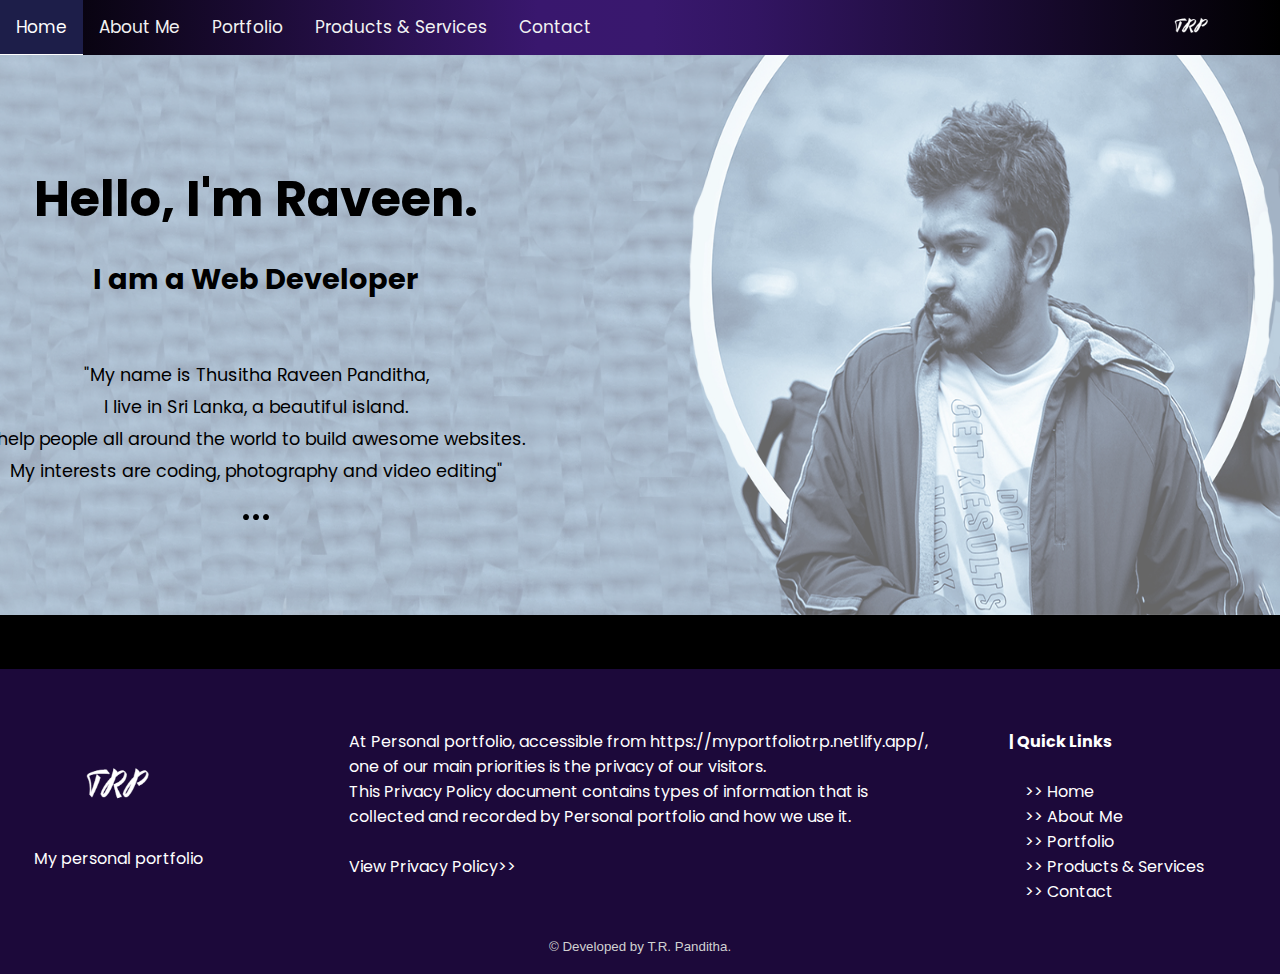
<file: index.html>
<!DOCTYPE html>
<html lang="en">

<head>
    <meta charset="UTF-8">
    <meta http-equiv="X-UA-Compatible" content="IE=edge">
    <meta name="viewport" content="width=device-width, initial-scale=1.0">
    <title>Portfolio</title>
    <link rel="stylesheet" href='style.css'>
    <link rel="preconnect" href="https://fonts.googleapis.com">
    <link rel="preconnect" href="https://fonts.gstatic.com" crossorigin>
    <link href="https://fonts.googleapis.com/css2?family=Poppins:wght@200;400&display=swap" rel="stylesheet">
    <link rel="stylesheet" href="https://cdnjs.cloudflare.com/ajax/libs/font-awesome/4.7.0/css/font-awesome.min.css">
</head>

<body>

    <!-- <nav>
        <ul class="navigation-bar">
            <img id="logo" src="images/signature.png" alt="logo" width="250px">
            <div class="nav-items">
                <a class="item" href="index.html">Home</a>
                <a class="item" href="AboutMe.html">About Me</a>
                <a class="item" href="Portfolio.html">Portfolio</a>
                <a class="item" href="Products.html">Products & Services</a>
                <a class="item" href="Contact.html">Contact</a>
            </div>
        </ul>

    </nav> -->

    <div class="topnav" id="myTopnav">

        <img id="logo" src="images/signature.png" alt="logo" width="180px" height="50px" style="float: right; padding-top: 3px; margin-right: 0rem;">
      
        <a href="index.html" class="active">Home</a>
        <a href="AboutMe.html">About Me</a>
        <a href="Portfolio.html">Portfolio</a>
        <a href="Products.html">Products & Services</a>
        <a href="Contact.html">Contact</a>
        <a href="javascript:void(0);" class="icon" onclick="myFunction()">
            
          <i class="fa fa-bars"></i>
        
        </a>
     
        
      </div>

    <header align="center">


        <div class="demo-wrap">
            <img class="demo-bg" src="images/Mainimage.jpg" alt="Main Image">
            <div class="demo-content">
                <br />
                <br />
                <br />
                <br />
                <h1 class="title-text">Hello, I'm Raveen.</h1>
                <br />

                <h4 class="secondary-text">I am a Web Developer</h4>
                <br />
                <br />
                <p class="paragraph">"My name is Thusitha Raveen Panditha, <br /> I live in Sri Lanka, a beautiful
                    island.<br />
                    I help people all around the world to build awesome websites.<br /> My interests are coding,
                    photography and video editing"
                </p>
                <p class="dots">...</p>
                <br />
                <br />
                <br />

            </div>
            <div class="black-bar">
                <p> sd</p>
            </div>
        </div>



    </header>

    <footer>
        <div class="footer-items">
            <div class="logo-section">
                <img src="images/signature.png" alt="logo-footer" width="90%" style="color: white; margin-left: -8rem;">
                <p align="center" style="color: white; margin-left: -18rem;">My personal portfolio</p>
            </div>

            <div class="policy-section" style="color: white; margin-left: -11rem;">
                At Personal portfolio, accessible from https://myportfoliotrp.netlify.app/,<br /> one of our main priorities is
                the privacy of our visitors. <br/>This Privacy Policy document contains types of information that is<br/>
                collected and recorded by Personal portfolio and how we use it.<br/><br/>
                <a>View Privacy Policy>></a>
            </div>

            <div class="links">
                <br />
                <h4 style="color: white; margin-left: -6rem;"> &nbsp &nbsp &nbsp &nbsp | Quick Links</h4>
                <br />
                <ul style="color: white; margin-left: -6rem;">
                    <li><a href="index.html">>> Home</a></li>
                    <li><a href="AboutMe.html">>> About Me</a></li>
                    <li><a href="Portfolio.html">>> Portfolio</a></li>
                    <li><a href="Products.html">>> Products & Services</a></li>
                    <li><a href="Contact.html">>> Contact</a></li>

                </ul>

            </div>

        </div>

        <p align="center" class="footer-note">&copy; Developed by T.R. Panditha.</p>


    </footer>

</body>




<script src="app.js"></script>

</html>
</file>
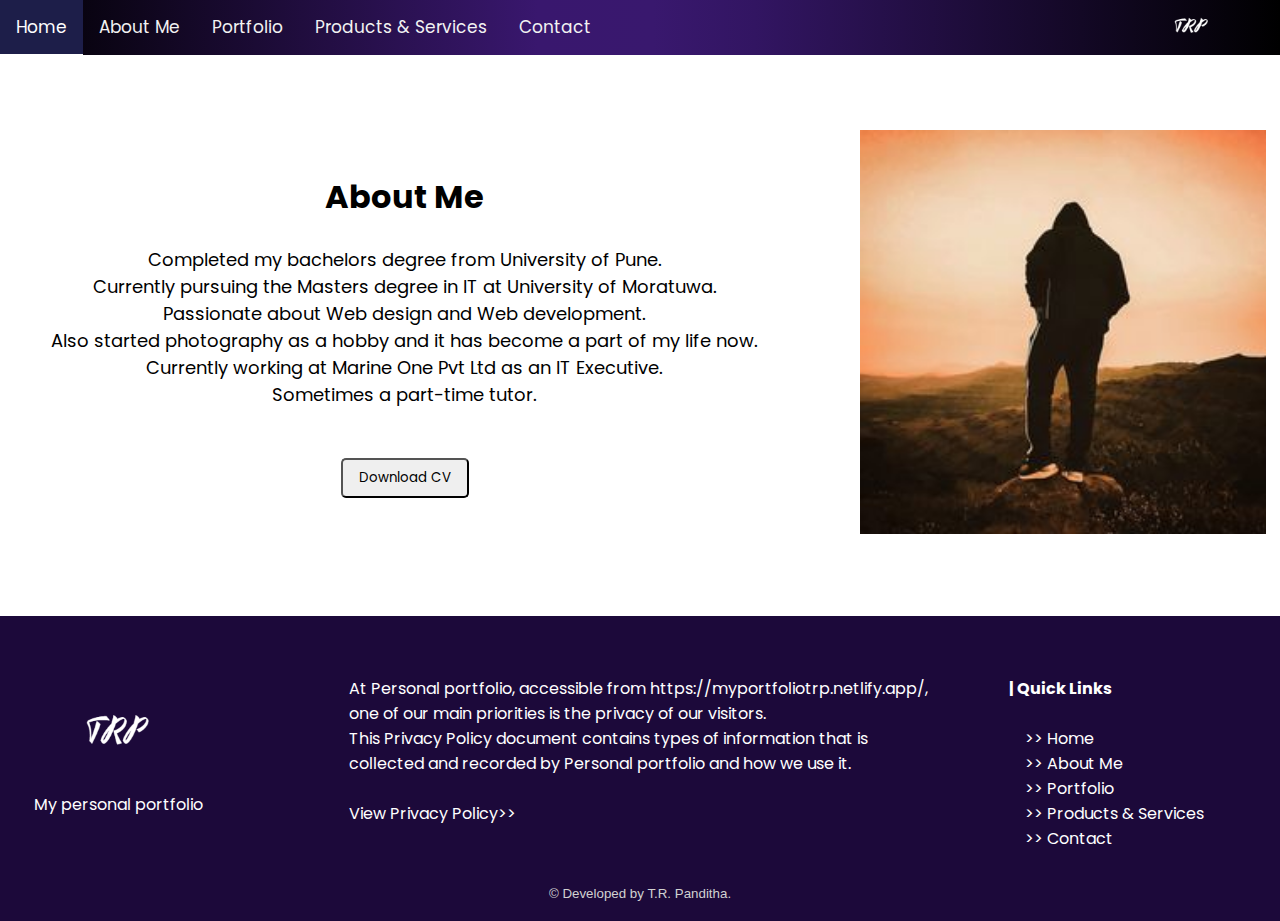
<file: AboutMe.html>
<!DOCTYPE html>
<html lang="en">

<head>
    <meta charset="UTF-8">
    <meta http-equiv="X-UA-Compatible" content="IE=edge">
    <meta name="viewport" content="width=device-width, initial-scale=1.0">
    <title>Document</title>
    <link rel="stylesheet" href='style.css'>
    <link rel="preconnect" href="https://fonts.googleapis.com">
    <link rel="preconnect" href="https://fonts.gstatic.com" crossorigin>
    <link href="https://fonts.googleapis.com/css2?family=Poppins:wght@200;400&display=swap" rel="stylesheet">
</head>

<body>
    <!-- <nav>
        <ul class="navigation-bar">
            <img id="logo" src="images/signature.png" alt="logo" width="250px">
            <div class="nav-items">
                <a class="item" href="index.html">Home</a>
                <a class="item" href="AboutMe.html">About Me</a>
                <a class="item" href="Portfolio.html">Portfolio</a>
                <a class="item" href="Products.html">Products & Services</a>
                <a class="item" href="Contact.html">Contact</a>
            </div>
        </ul>



    </nav> -->

    <div class="topnav" id="myTopnav">

        <img id="logo" src="images/signature.png" alt="logo" width="180px" height="50px" style="float: right; padding-top: 3px; margin-right: 0rem;">
      
        <a href="index.html" class="active">Home</a>
        <a href="AboutMe.html">About Me</a>
        <a href="Portfolio.html">Portfolio</a>
        <a href="Products.html">Products & Services</a>
        <a href="Contact.html">Contact</a>
        <a href="javascript:void(0);" class="icon" onclick="myFunction()">
            
          <i class="fa fa-bars"></i>
        
        </a>
     
        
      </div>



    <br />
    <br />
    <br />
    <div class="main-container">
        <div>
            <h1 align="center">About Me</h1>
            <br />
            <p align="center" style="font-size: large;">Completed my bachelors degree from University of Pune.<br />
                Currently pursuing the Masters degree in IT at University of Moratuwa.<br />
                Passionate about Web design and Web development. <br />Also started photography as a hobby and it has
                become a part of my life now.<br />
                Currently working at Marine One Pvt Ltd as an IT Executive.<br /> Sometimes a part-time tutor. </p>
            <br />
            <br />
            <a href="CV.pdf" download><button class="button-cv" style="cursor: pointer;">Download CV</button></a>
        </div>
        <div>


            <img src="images/profilepic.jpg" alt="" width="110%" style="margin-right: 5rem; padding-right: 3rem;">

        </div>
    </div>

    <div>
        <br />
        <br />
        <br />
    </div>

    <footer>
        <div class="footer-items">
            <div class="logo-section">
                <img src="images/signature.png" alt="logo-footer" width="90%" style="color: white; margin-left: -8rem;">
                <p align="center" style="color: white; margin-left: -18rem;">My personal portfolio</p>
            </div>

            <div class="policy-section" style="color: white; margin-left: -11rem;">
                At Personal portfolio, accessible from https://myportfoliotrp.netlify.app/,<br /> one of our main
                priorities is
                the privacy of our visitors. <br />This Privacy Policy document contains types of information that
                is<br />
                collected and recorded by Personal portfolio and how we use it.<br /><br />
                <a>View Privacy Policy>></a>
            </div>

            <div class="links">
                <br />
                <h4 style="color: white; margin-left: -6rem;"> &nbsp &nbsp &nbsp &nbsp | Quick Links</h4>
                <br />
                <ul style="color: white; margin-left: -6rem;">
                    <li><a href="index.html">>> Home</a></li>
                    <li><a href="AboutMe.html">>> About Me</a></li>
                    <li><a href="Portfolio.html">>> Portfolio</a></li>
                    <li><a href="Products.html">>> Products & Services</a></li>
                    <li><a href="Contact.html">>> Contact</a></li>

                </ul>

            </div>

        </div>

        <p align="center" class="footer-note">&copy; Developed by T.R. Panditha.</p>



    </footer>


</body>

<style>
    .main-container {
        display: flex;
        flex-direction: row;
        align-items: center;
        justify-content: space-between
    }

    .button-cv {
        margin-left: 41%;
        height: 2.5rem;
        width: 8rem;
        border-radius: 5px;

    }

    .button-cv:hover {
        background-color: rgb(100, 43, 81);
        color: white;
    }

    .button-cv:active {
        top: 2px;
    }
</style>

<script src="app.js"></script>

</html>
</file>
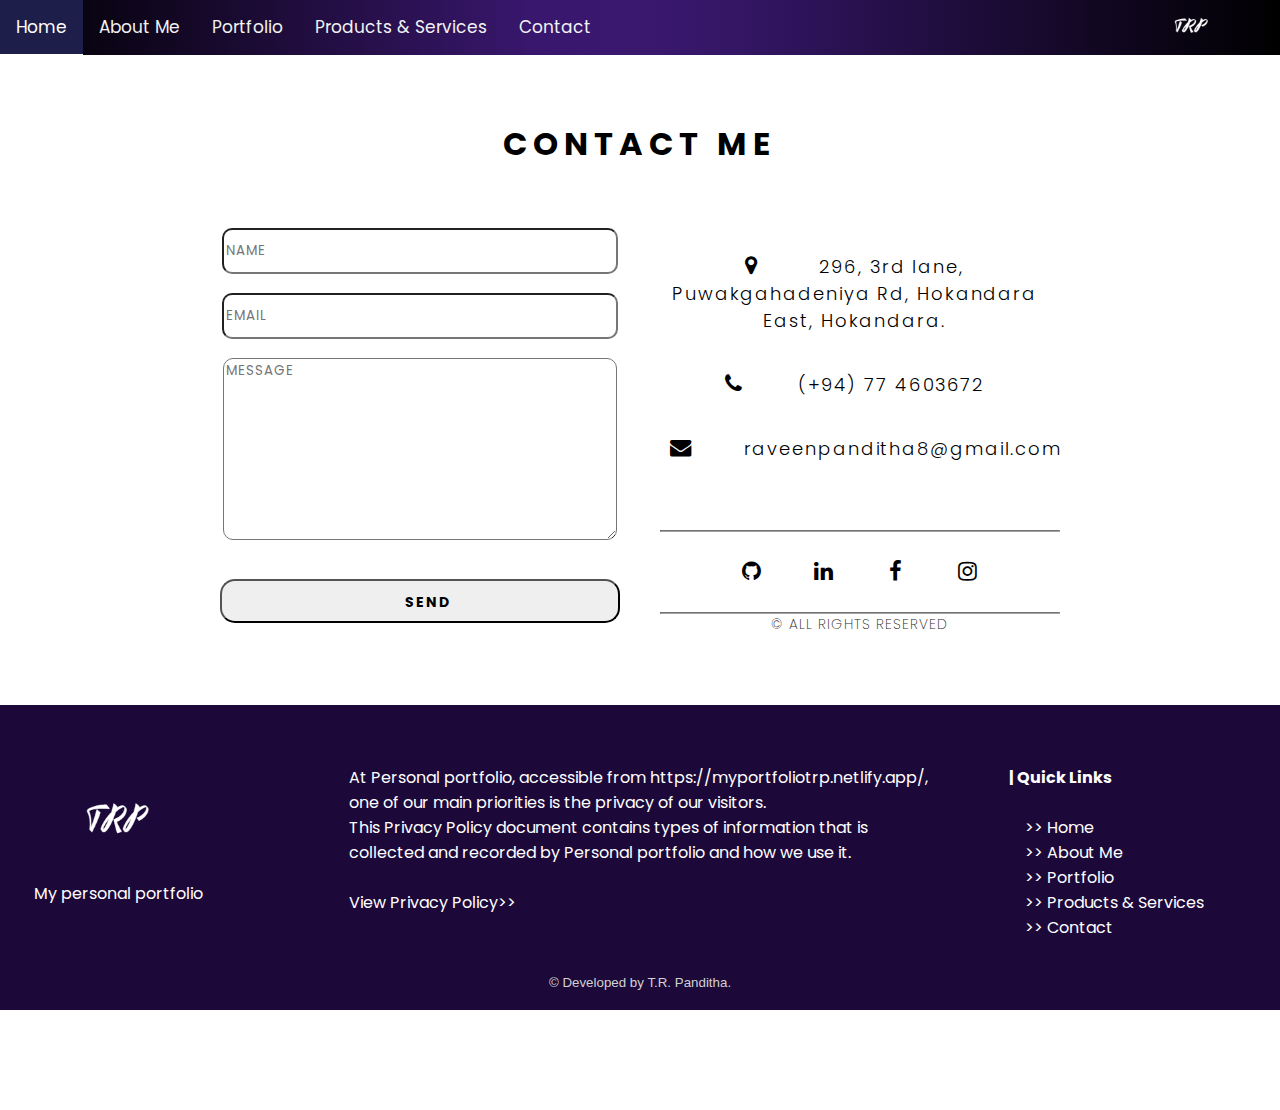
<file: Contact.html>
<!DOCTYPE html>
<html lang="en">

<head>
    <meta charset="UTF-8">
    <meta http-equiv="X-UA-Compatible" content="IE=edge">
    <meta name="viewport" content="width=device-width, initial-scale=1.0">
    <title>Contact Me</title>
    <link rel="stylesheet" href='style.css'>
    <link rel="preconnect" href="https://fonts.googleapis.com">
    <link rel="preconnect" href="https://fonts.gstatic.com" crossorigin>
    <link href="https://fonts.googleapis.com/css2?family=Poppins:wght@200;400&display=swap" rel="stylesheet">
    <link rel="stylesheet" href="https://cdnjs.cloudflare.com/ajax/libs/font-awesome/4.7.0/css/font-awesome.min.css">
</head>

<body>

    <!-- <nav>
        <ul class="navigation-bar">
            <img id="logo" src="images/signature.png" alt="logo" width="250px" >
            <div class="nav-items">
                <a class="item active" href="index.html">Home</a>
                <a class="item" href="AboutMe.html">About Me</a>
                <a class="item" href="Portfolio.html">Portfolio</a>
                <a class="item" href="Products.html">Products & Services</a>
                <a class="item" href="Contact.html">Contact</a>
            </div>
        </ul>

    </nav> -->


    
    <div class="topnav" id="myTopnav">

        <img id="logo" src="images/signature.png" alt="logo" width="180px" height="50px" style="float: right; padding-top: 3px; margin-right: 0rem;">
      
        <a href="index.html" class="active">Home</a>
        <a href="AboutMe.html">About Me</a>
        <a href="Portfolio.html">Portfolio</a>
        <a href="Products.html">Products & Services</a>
        <a href="Contact.html">Contact</a>
        <a href="javascript:void(0);" class="icon" onclick="myFunction()">
            
          <i class="fa fa-bars"></i>
        
        </a>
     
        
      </div>



    <section id="contact">
        <p></p>
        <br />
        <h1 class="section-header">Contact Me</h1>

        <div class="contact-wrapper">

            <!-- Left contact page -->

            <form id="contact-form" class="form-horizontal" role="form">

                <div class="form-group">

                    <input type="text" class="form-control" id="name" placeholder="NAME" name="name" value="" required>

                </div>

                <div class="form-group">

                    <input type="email" class="form-control" id="email" placeholder="EMAIL" name="email" value=""
                        required>

                </div>

                <textarea class="form-control" id="message" rows="10" placeholder="MESSAGE" name="message"
                    required></textarea>

                <button class="send-button" id="submit" type="submit" value="SEND">
                    <div class="alt-send-button">
                        <!-- <i class="fa fa-paper-plane"></i> -->
                        <span class="send-text">SEND</span>
                    </div>

                </button>

            </form>
            <p> &nbsp &nbsp </p><br />
            <p> &nbsp &nbsp </p><br />
            <p> &nbsp &nbsp </p><br />
            <!-- Left contact page -->

            <div class="direct-contact-container">
                <br />
                <ul class="contact-list">
                    <li class="list-item"><i class="fa fa-map-marker fa-lg"><span class="contact-text place">296, 3rd
                                lane, Puwakgahadeniya Rd, Hokandara East, Hokandara.</span></i></li>

                    <li class="list-item"><i class="fa fa-phone fa-lg"><span class="contact-text phone"><a
                                    href="tel:(+94) 77 4603672" title="Give me a call">(+94) 77 4603672</a></span></i>
                    </li>

                    <li class="list-item"><i class="fa fa-envelope fa-lg"><span class="contact-text gmail"><a
                                    href="mailto:raveenpanditha8@gmail.com"
                                    title="Send me an email">raveenpanditha8@gmail.com</a></span></i></li>

                </ul>
                <br />
                <br />

                <hr>
                <ul class="social-media-list">
                    <li><a href="https://github.com/RaveenP-glitch" target="_blank" class="contact-icon">
                            <i class="fa fa-github" aria-hidden="true"></i></a>
                    </li>
                    <li><a href="https://www.linkedin.com/in/raveen-panditha-692991114/" target="_blank"
                            class="contact-icon">
                            <i class="fa fa-linkedin" aria-hidden="true"></i></a>
                    </li>
                    <li><a href="https://www.facebook.com/bliss.eutopia.3/" target="_blank" class="contact-icon">
                            <i class="fa fa-facebook" aria-hidden="true"></i></a>
                    </li>
                    <li><a href="https://www.instagram.com/lodiya_labs/?hl=en" target="_blank" class="contact-icon">
                            <i class="fa fa-instagram" aria-hidden="true"></i></a>
                    </li>
                </ul>
                <hr>

                <div class="copyright">&copy; ALL RIGHTS RESERVED</div>

            </div>

        </div>

    </section>

    <div>
        <br />
        <br />
    </div>



    <footer>
        <div class="footer-items">
            <div class="logo-section">
                <img src="images/signature.png" alt="logo-footer" width="90%" style="color: white; margin-left: -8rem;">
                <p align="center" style="color: white; margin-left: -18rem;">My personal portfolio</p>
            </div>

            <div class="policy-section" style="color: white; margin-left: -11rem;">
                At Personal portfolio, accessible from https://myportfoliotrp.netlify.app/,<br /> one of our main
                priorities is
                the privacy of our visitors. <br />This Privacy Policy document contains types of information that
                is<br />
                collected and recorded by Personal portfolio and how we use it.<br /><br />
                <a>View Privacy Policy>></a>
            </div>

            <div class="links">
                <br />
                <h4 style="color: white; margin-left: -6rem;"> &nbsp &nbsp &nbsp &nbsp | Quick Links</h4>
                <br />
                <ul style="color: white; margin-left: -6rem;">
                    <li><a href="index.html">>> Home</a></li>
                    <li><a href="AboutMe.html">>> About Me</a></li>
                    <li><a href="Portfolio.html">>> Portfolio</a></li>
                    <li><a href="Products.html">>> Products & Services</a></li>
                    <li><a href="Contact.html">>> Contact</a></li>

                </ul>

            </div>

        </div>

        <p align="center" class="footer-note">&copy; Developed by T.R. Panditha.</p>


    </footer>

</body>


<style>
    * {
        font-family: 'Poppins', sans-serif;
    }

    body {
        margin: 0;
        padding: 0;
        background-color: rgb(255, 255, 255);
        padding-bottom: 100px;
        font-family: 'Poppins', sans-serif;
    }

    #contact {
        width: 100%;

    }

    #name {
        width: 97%;
        height: 2.5rem;
        border-radius: 10px;
        margin-bottom: 1.2rem;
    }

    #email {
        width: 97%;
        height: 2.5rem;
        border-radius: 10px;
        margin-bottom: 1.2rem;

    }

    #message {
        width: 97%;
        height: 11rem;
        border-radius: 10px;
        margin-bottom: 1.2rem;
    }


    .section-header {
        text-align: center;
        margin: 0 auto;
        padding: 40px 0;

        color: rgb(0, 0, 0);
        text-transform: uppercase;
        letter-spacing: 6px;
    }

    .contact-wrapper {
        display: flex;
        flex-direction: row;
        justify-content: space-between;
        text-align: center;
        margin: 0 auto;
        padding: 20px;
        position: relative;
        max-width: 840px;
    }

    /* Left contact page */
    .form-horizontal {
        /*float: left;*/
        max-width: 400px;
        font-family: 'Lato';
        font-weight: 400;
    }

    .form-control,
    textarea {
        max-width: 400px;
        background-color: rgb(255, 255, 255);
        color: rgb(0, 0, 0);
        letter-spacing: 1px;
    }

    .send-button {
        margin-top: 15px;
        height: 44px;
        width: 400px;
        overflow: hidden;
        border-radius: 15px;
    }

    .alt-send-button {
        width: 400px;
        height: 44px;
        border-radius: 15px;

    }

    .send-text {
        display: block;
        margin-top: 10px;
        font: 700 14px 'Poppins', sans-serif;
        letter-spacing: 2px;
    }

    .alt-send-button:hover {
        color: rgb(106, 106, 235);
    }

    /* Begin Right Contact Page */
    .direct-contact-container {
        max-width: 400px;
    }

    /* Location, Phone, Email Section */
    .contact-list {
        list-style-type: none;
        margin-left: -30px;
        padding-right: 20px;
    }

    .list-item {
        line-height: 4;
        color: rgb(0, 0, 0);
    }

    .contact-text {
        font: 300 18px 'Poppins', sans-serif;
        letter-spacing: 1.9px;
        color: rgb(0, 0, 0);
    }

    .place {
        margin-left: 62px;
    }

    .phone {
        margin-left: 56px;
    }

    .gmail {
        margin-left: 53px;
    }

    .contact-text a {
        color: rgb(0, 0, 0);
        text-decoration: none;
        transition-duration: 0.2s;
    }

    .contact-text a:hover {
        color: rgb(0, 0, 0);
        text-decoration: none;
    }


    /* Social Media Icons */
    .social-media-list {
        position: relative;
        font-size: 22px;
        text-align: center;
        width: 100%;
        margin: 0 auto;
        padding: 0;
    }

    .social-media-list li a {
        color: rgb(0, 0, 0);
    }

    .social-media-list li {
        position: relative;
        display: inline-block;
        height: 60px;
        width: 60px;
        margin: 10px 3px;
        line-height: 60px;
        border-radius: 50%;
        color: rgb(0, 0, 0);
        background-color: rgb(255, 255, 255);
        cursor: pointer;
        transition: all .2s ease-in-out;
    }

    .social-media-list li:after {
        content: '';
        position: absolute;
        top: 0;
        left: 0;
        width: 60px;
        height: 60px;
        line-height: 60px;
        border-radius: 50%;
        opacity: 0;
        box-shadow: 0 0 0 1px rgb(109, 109, 109);
        transition: all .2s ease-in-out;
    }

    .social-media-list li:hover {
        background-color: rgb(0, 0, 0);
        color: white;
    }

    .social-media-list li:hover:after {
        color: white;
        opacity: 1;
        transform: scale(1.12);
        transition-timing-function: cubic-bezier(0.37, 0.74, 0.15, 1.65);
    }

    .social-media-list li:hover a {
        color: rgb(0, 0, 0);
        color: white;
    }

    .copyright {
        font: 200 14px 'Poppins', sans-serif;
        color: rgb(31, 31, 31);
        letter-spacing: 1px;
        text-align: center;
    }

    hr {
        border-color: rgba(104, 104, 104, 0.6);
    }

    /* Begin Media Queries*/
    @media screen and (max-width: 850px) {
        .contact-wrapper {
            display: flex;
            flex-direction: column;
        }

        .direct-contact-container,
        .form-horizontal {
            margin: 0 auto;
        }

        .direct-contact-container {
            margin-top: 60px;
            max-width: 300px;
        }

        .social-media-list li {
            height: 60px;
            width: 60px;
            line-height: 60px;
        }

        .social-media-list li:after {
            width: 60px;
            height: 60px;
            line-height: 60px;
        }
    }

    @media screen and (max-width: 569px) {

        .direct-contact-container,
        .form-wrapper {
            float: none;
            margin: 0 auto;
        }

        .form-control,
        textarea {

            margin: 0 auto;
        }


        .name,
        .email,
        textarea {
            width: 280px;
        }

        .direct-contact-container {
            margin-top: 60px;
            max-width: 280px;
        }

        .social-media-list {
            left: 0;
        }

        .social-media-list li {
            height: 55px;
            width: 55px;
            line-height: 55px;
            font-size: 2rem;
        }

        .social-media-list li:after {
            width: 55px;
            height: 55px;
            line-height: 55px;
        }

    }

    @media screen and (max-width: 410px) {
        .send-button {
            width: 99%;
        }
    }
</style>

<script src="app.js"></script>

</html>
</file>
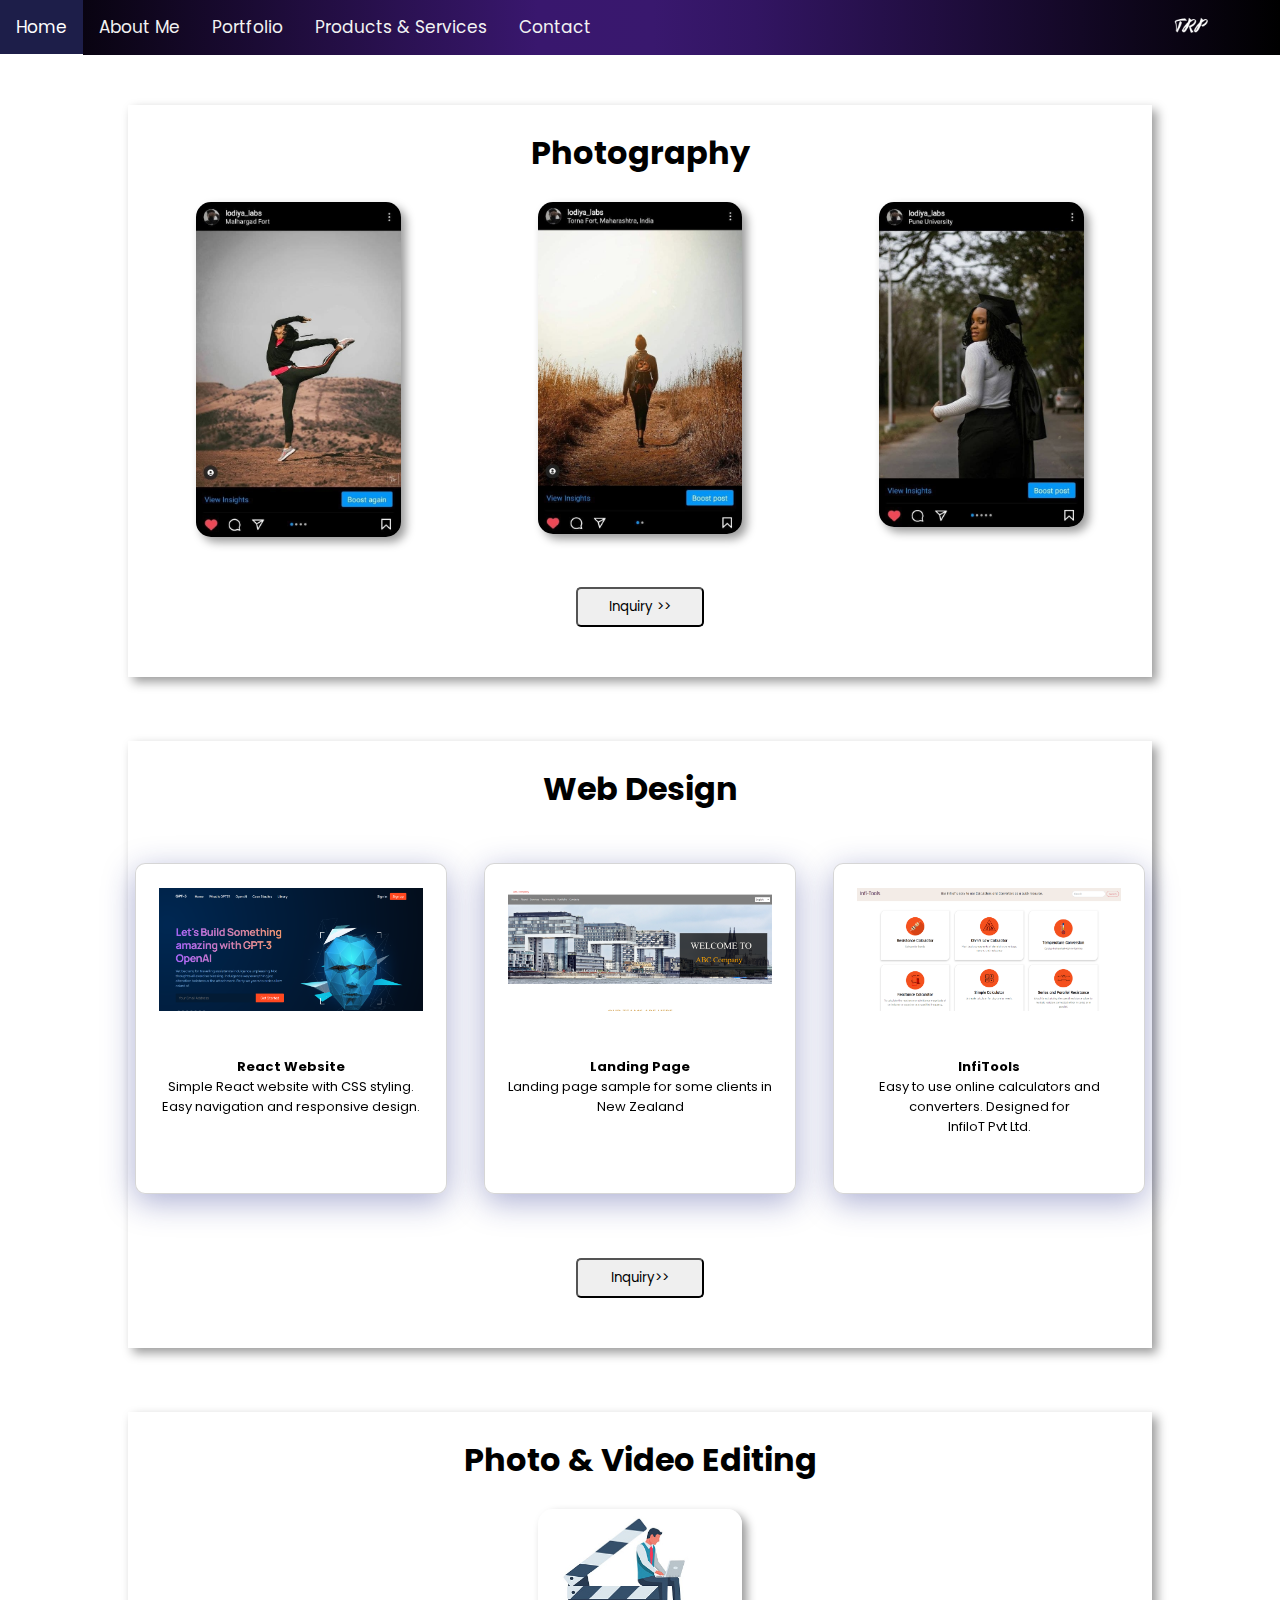
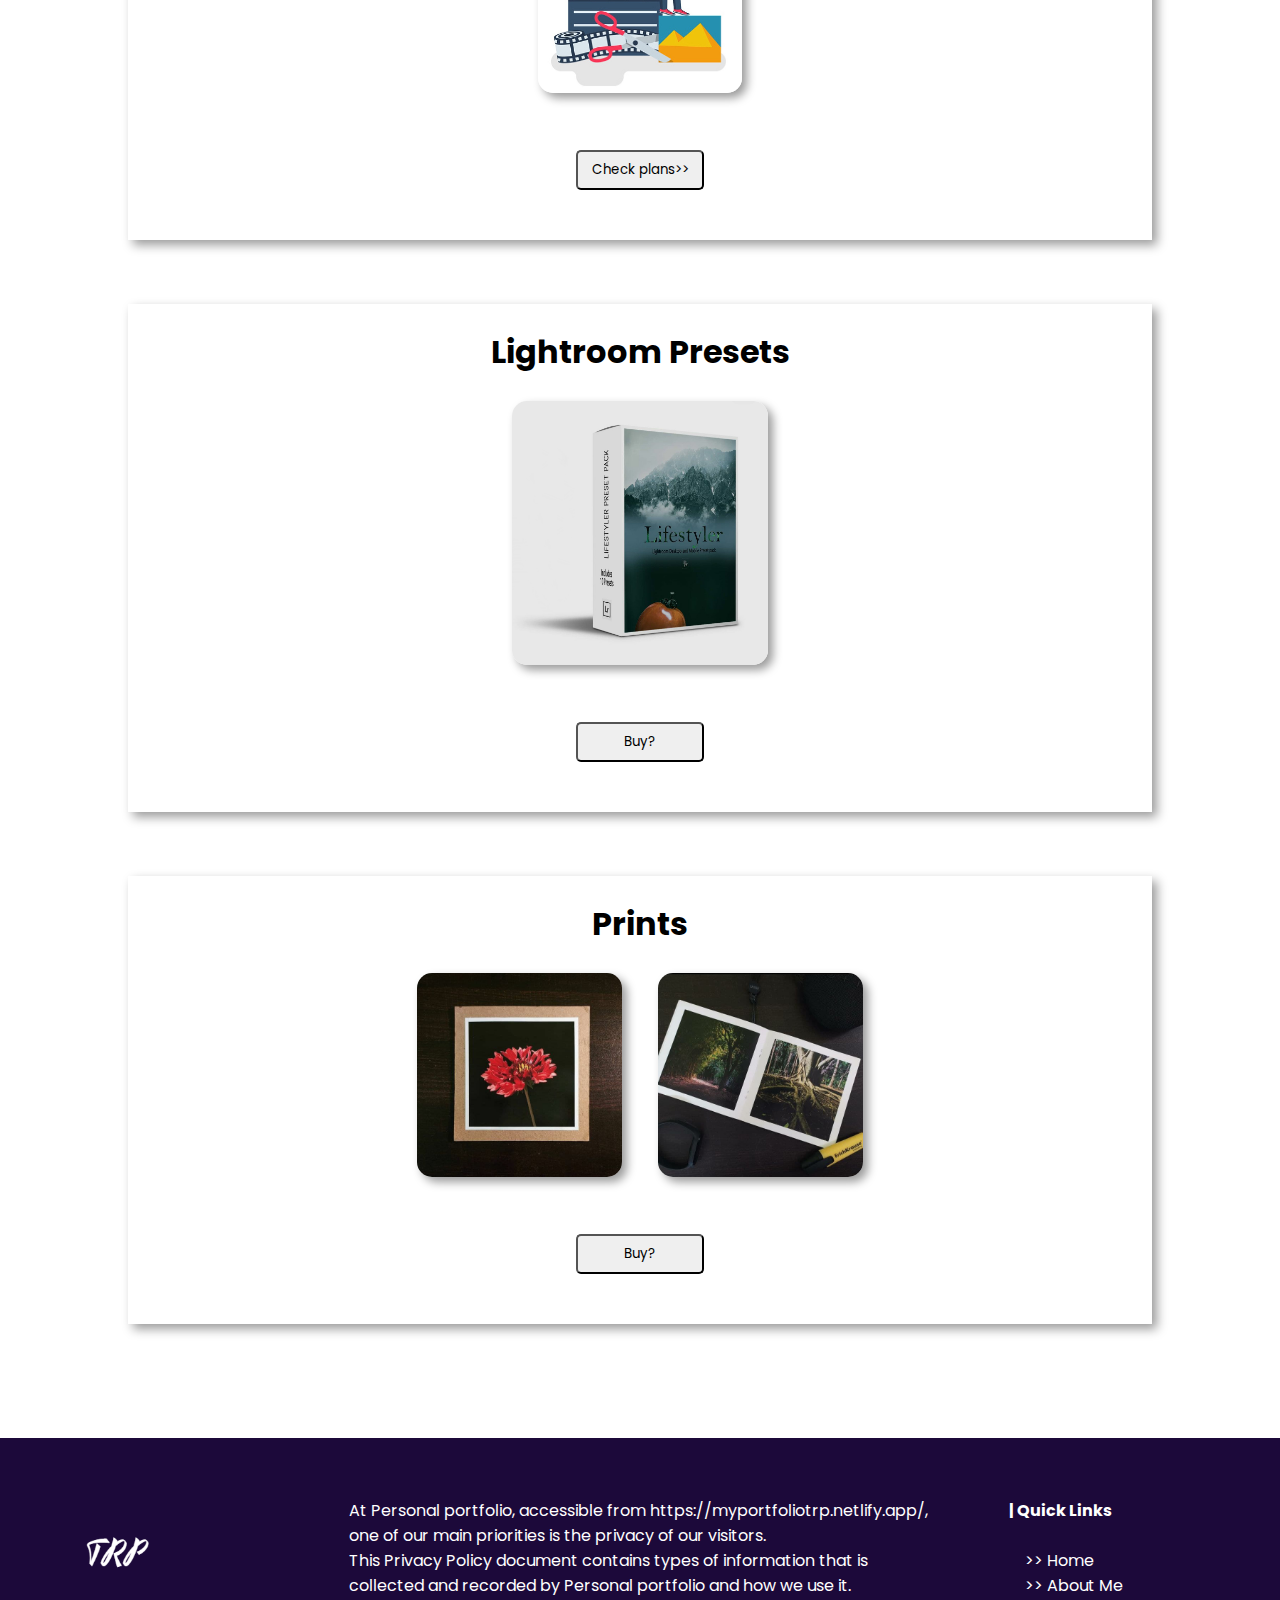
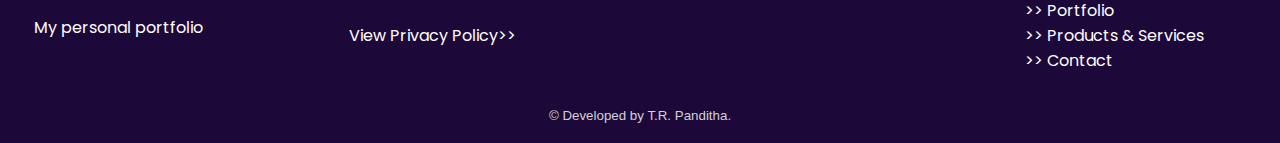
<file: Products.html>
<!DOCTYPE html>
<html lang="en">

<head>
    <meta charset="UTF-8">
    <meta http-equiv="X-UA-Compatible" content="IE=edge">
    <meta name="viewport" content="width=device-width, initial-scale=1.0">
    <title>Document</title>
    <link rel="stylesheet" href='style.css'>
    <link rel="preconnect" href="https://fonts.googleapis.com">
    <link rel="preconnect" href="https://fonts.gstatic.com" crossorigin>
    <link href="https://fonts.googleapis.com/css2?family=Poppins:wght@200;400&display=swap" rel="stylesheet">
</head>

<body>

    <!-- <nav>
        <ul class="navigation-bar">
            <img id="logo" src="images/signature.png" alt="logo" width="250px">
            <div class="nav-items">
                <a class="item" href="index.html">Home</a>
                <a class="item" href="AboutMe.html">About Me</a>
                <a class="item" href="Portfolio.html">Portfolio</a>
                <a class="item" href="Products.html">Products & Services</a>
                <a class="item" href="Contact.html">Contact</a>
            </div>
        </ul>



    </nav> -->



  
    <div class="topnav" id="myTopnav">

        <img id="logo" src="images/signature.png" alt="logo" width="180px" height="50px" style="float: right; padding-top: 3px; margin-right: 0rem;">
      
        <a href="index.html" class="active">Home</a>
        <a href="AboutMe.html">About Me</a>
        <a href="Portfolio.html">Portfolio</a>
        <a href="Products.html">Products & Services</a>
        <a href="Contact.html">Contact</a>
        <a href="javascript:void(0);" class="icon" onclick="myFunction()">
            
          <i class="fa fa-bars"></i>
        
        </a>
     
        
      </div>

    </div>
    <br/>
    <br/>

    <div>
        <div class="card-container">
            <div class="card">
                <h1> Photography</h1>
                <br />
                <div class="photography-section">
                    <img src="images/Products/Photography1.jpg" alt="" width="20%" height="50%" style="border-radius: 15px;  box-shadow: 5px 5px 10px #9b9b9b;">
                    <img src="images/Products/Photography2.jpg" alt="" width="20%" height="50%" style="border-radius: 15px;  box-shadow: 5px 5px 10px #9b9b9b;">
                    <img src="images/Products/Photography3.jpg" alt="" width="20%" height="50%" style="border-radius: 15px;  box-shadow: 5px 5px 10px #9b9b9b;">
                    <br/>
                </div>
                <br/>
                <br/>
                <button class="button-cv">Inquiry >></button>
                <br />
                <br />
                <br />

            </div>
            <div class="card">
                <h1> Web Design</h1>
                <br />
                <br />
                <div class="card-container1">
                    <div class="card1" style="margin-right: 30px;">
                        <img src="images/web1.png" alt="" width="85%">
                        <br />
                        <br />
                        <br />
                        <h4>React Website</h4>
                        <p>Simple React website with CSS styling.<br/>
                        Easy navigation and responsive design.</p>
                    </div>
                    <div class="card1" style="margin-right: 30px;">
                        <img src="images/web2.png" alt="" width="85%">
                        <br />
                        <br />
                        <br />
                        <h4>Landing Page</h4>
                        <p>Landing page sample for some clients in<br/> New Zealand</p>
        
                    </div>
                    <div class="card1">
                        <img src="images/web3.png" alt="" width="85%">
                        <br />
                        <br />
                        <br />
                        <h4>InfiTools</h4>
                        <p>Easy to use online calculators and <br/> converters. Designed for <br/>
                        InfiIoT Pvt Ltd.</p>
                    </div>
                </div>
                <button class="button-cv">Inquiry>></button>
                <br />
                <br />
                <br />

            </div>
            <div class="card">
                <h1> Photo & Video Editing</h1>
                <br />
                <img src="images/Product3.jpg" alt="" width="20%" height="50%" style="border-radius: 15px;  box-shadow: 5px 5px 10px #9b9b9b;">
                <br />
                <br />
                <br />
                <button class="button-cv">Check plans>></button>
                <br />
                <br />
                <br />

            </div>
            <div class="card">
                <h1> Lightroom Presets</h1>
                <br />
                <img src="images/Product5.jpg" alt="" width="25%" height="50%" style="border-radius: 15px;  box-shadow: 5px 5px 10px #9b9b9b; margin-right: 0rem;">
                <!-- <img src="images/Product5.jpg" alt="" width="22%" height="50%" style="border-radius: 15px;  box-shadow: 5px 5px 10px #9b9b9b;"> -->
                <br />
                <br />
                <br />
                <button class="button-cv">Buy?</button>
                <br />
                <br />
                <br />

            </div>
            <div class="card">
                <h1> Prints</h1>
                <br />
                <img src="images/Products/Prints1.jpg" alt="" width="20%" height="50%" style="border-radius: 15px;  box-shadow: 5px 5px 10px #9b9b9b; margin-right: 2rem;">
                <img src="images/Products/Prints2.jpg" alt="" width="20%" height="50%" style="border-radius: 15px;  box-shadow: 5px 5px 10px #9b9b9b;">
                <br />
                <br />
                <br />
                <button class="button-cv">Buy?</button>
                <br />
                <br />
                <br />

            </div>
        </div>
    </div>

    <div>
        <br/>
        <br/>
    </div>

    <footer>
        <div class="footer-items">
            <div class="logo-section">
                <img src="images/signature.png" alt="logo-footer" width="90%" style="color: white; margin-left: -8rem;">
                <p align="center" style="color: white; margin-left: -18rem;">My personal portfolio</p>
            </div>

            <div class="policy-section" style="color: white; margin-left: -11rem;">
                At Personal portfolio, accessible from https://myportfoliotrp.netlify.app/,<br /> one of our main priorities is
                the privacy of our visitors. <br/>This Privacy Policy document contains types of information that is<br/>
                collected and recorded by Personal portfolio and how we use it.<br/><br/>
                <a>View Privacy Policy>></a>
            </div>

            <div class="links">
                <br />
                <h4 style="color: white; margin-left: -6rem;"> &nbsp &nbsp &nbsp &nbsp | Quick Links</h4>
                <br />
                <ul style="color: white; margin-left: -6rem;">
                    <li><a href="index.html">>> Home</a></li>
                    <li><a href="AboutMe.html">>> About Me</a></li>
                    <li><a href="Portfolio.html">>> Portfolio</a></li>
                    <li><a href="Products.html">>> Products & Services</a></li>
                    <li><a href="Contact.html">>> Contact</a></li>

                </ul>

            </div>

        </div>

        <p align="center" class="footer-note">&copy; Developed by T.R. Panditha.</p>


    </footer>

</body>

<style>
    .headings {
        display: flex;
        flex-direction: column;
        align-items: center;


    }

    .card-container{
        display: flex;
        flex-direction: column;
        justify-content: space-between;
        align-items: center;

    }

    .card{
        width: 80%;
        height: 140%;
        box-shadow: 5px 5px 10px #9b9b9b;
        text-align: center;
        margin-bottom: 4rem;
        padding-top: 1.5rem;
    }

    .btn-more{
        margin-bottom: 30px;
    }

    .photography-section{
        display: flex;
        flex-direction: row;

    }

    .card-container1 {
        display: flex;
        flex-direction: row;
        justify-content: space-between;
        align-items: center;

    }

    .card1 {
        width: 310px;
        height: 305px;
        box-shadow: 5px 5px 10px #9b9b9b;
        text-align: center;
        margin-bottom: 4rem;
        padding-top: 1.5rem;
        font-size: small;
        color: rgb(0, 0, 0);
        background: rgba(255, 255, 255, 0.5);
box-shadow: 0 8px 32px 0 rgba( 31, 38, 135, 0.37 );
backdrop-filter: blur( 4.5px );
-webkit-backdrop-filter: blur( 4.5px );
border-radius: 10px;
border: 1px solid rgba(27, 26, 26, 0.18);
    }

</style>

<script src="app.js"></script>

</html>
</file>
<file: style.css>
*{
    margin: 0 auto;
    font-family: 'Poppins', sans-serif;
}

/* Add a black background color to the top navigation */
.topnav {
  
  background: rgb(0,0,0);
  background: linear-gradient(90deg, rgba(0,0,0,1) 0%, rgba(57,23,110,1) 42%, rgba(57,24,110,1) 51%, rgba(50,21,98,1) 59%, rgba(0,0,0,1) 100%);
  overflow: hidden;
}

/* Style the links inside the navigation bar */
.topnav a {
  float: left;
  display: block;
  color: #f2f2f2;
  text-align: center;
  padding: 14px 16px;
  text-decoration: none;
  font-size: 17px;
}

/* Change the color of links on hover */
.topnav a:hover {
  background-color: #ddd;
  color: black;
}

/* Add an active class to highlight the current page */
.topnav a.active {
  background-color: #1d1e49;
  color: white;
}

/* Hide the link that should open and close the topnav on small screens */
.topnav .icon {
  display: none;
  color: white;
}





.navigation-bar{
  margin: 0;
}


.nav-items{
    position: relative;
    top:-3.5rem;
    width: 45%;
    display: flex;
    flex-wrap: wrap;
    flex-direction: row;
    justify-content: space-between;
    list-style-type: none;
    font-family: 'Poppins', sans-serif;
    font-weight:500;
  

}

.item{
    margin-right: 2.1rem;
}

#logo{
    margin-left: -100px;
    filter:contrast(150);
}

nav{
  width: 100%;
  background: rgb(0,0,0);
  background: linear-gradient(90deg, rgba(0,0,0,1) 0%, rgba(57,23,110,1) 42%, rgba(57,24,110,1) 51%, rgba(50,21,98,1) 59%, rgba(0,0,0,1) 100%);
  height: 4.5rem;


}

a{
    text-decoration: none;
    color: rgb(255, 255, 255);
}

a:visited{
    color: rgb(255, 255, 255);

}

a:hover{
    color: rgb(158, 154, 158);
  
}




.active{
    border-bottom: 1px solid rgb(255, 255, 255)
    

}


.demo-wrap {
    overflow: hidden;
    position: relative;
  }
  
  .demo-bg {
    opacity: 0.6;
    position: absolute;
    left: 0;
    top: -6rem;
    width: 100%;
    height: 110%;
    margin-top: -20px;
  
  }
  
  .demo-content {
    position: relative;
    left: -24rem;
    line-height: 2rem;
  }


  .title-text{
    font-size: 310% !important;
  
  }

  .secondary-text{
    font-size: 180% !important;
    margin-top: 1rem;

  }

  .paragraph{
    font-size: 110% !important;

  }

  .dots{
    font-size: 310% !important;
  }

  .black-bar{
    height:3.4rem;
    background-color: rgb(0, 0, 0);
  }

  .button-cv{
    cursor: pointer;
    height: 2.5rem;
    width: 8rem;
    border-radius: 5px;

}

.button-cv:hover{
    background-color: rgb(0, 0, 0);
    color: white;
}

.button-cv:active{
    top: 2px;
}

.footer-items {
  display: flex;
  flex-direction: row;
  justify-content: space-evenly;
  align-items: center;
  padding-top: 35px;
  padding-bottom: 35px;
  background-color: rgb(28, 9, 58);

}

ul {
  list-style-type: none;
}

.footer-note {
  font-size: smaller;
  background-color: rgb(28, 9, 58);
  color: rgb(209, 209, 209);
  font-family: Arial, Helvetica, sans-serif;
  padding-bottom: 20px;


}

/* When the screen is less than 600 pixels wide, hide all links, except for the first one ("Home"). Show the link that contains should open and close the topnav (.icon) */
@media screen and (max-width: 600px) {
  .topnav a:not(:first-child) {display: none;}
  .topnav a.icon {
    float: right;
    display: block;
  }

  

}

/* The "responsive" class is added to the topnav with JavaScript when the user clicks on the icon. This class makes the topnav look good on small screens (display the links vertically instead of horizontally) */
@media screen and (max-width: 600px) {
  .topnav.responsive {position: relative;}
  .topnav.responsive a.icon {
    position: absolute;
    right: 0;
    top: 0;
  }
  .topnav.responsive a {
    float: none;
    display: block;
    text-align: left;
  }

  #logo{
    display: none;
  }

}
</file>
